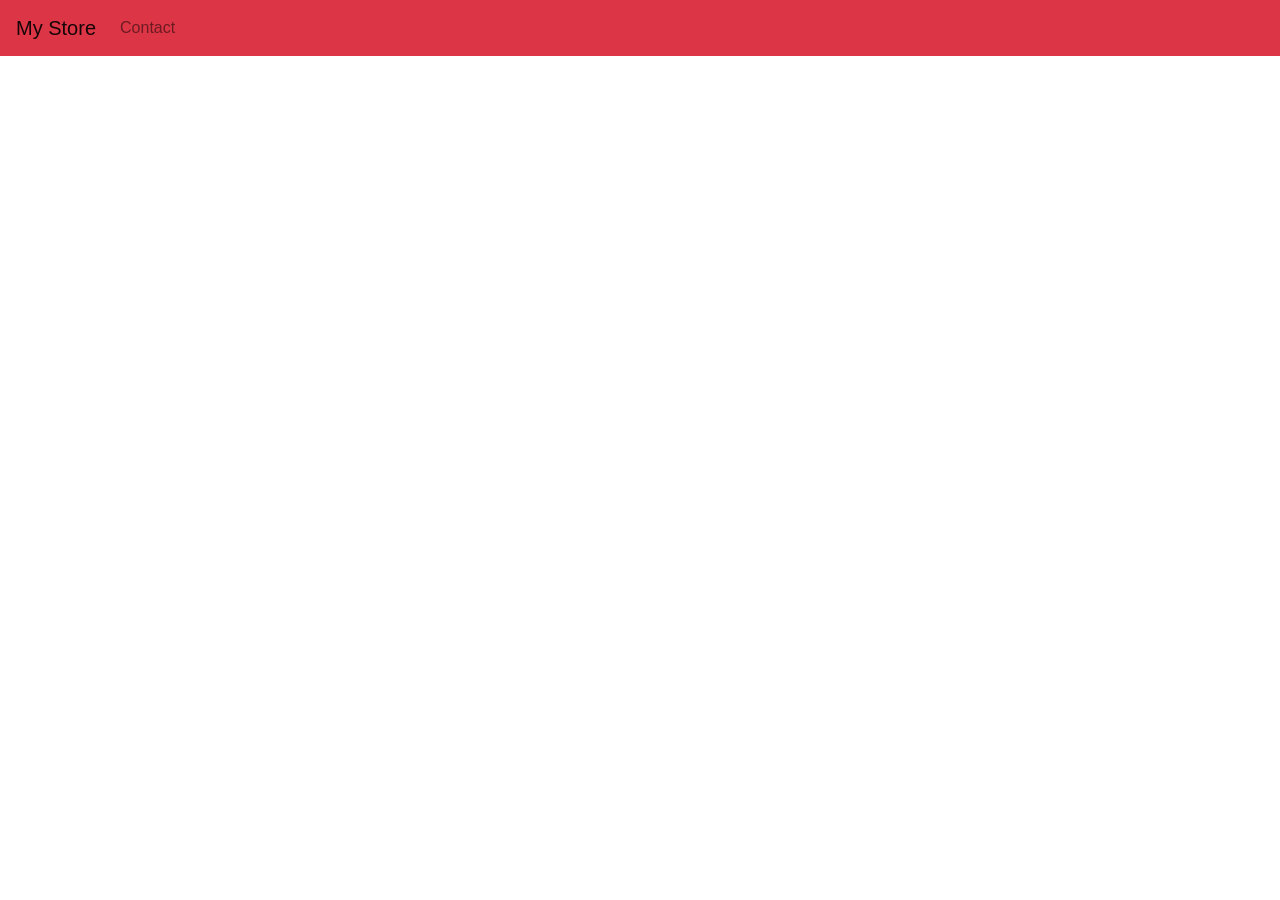
<file: index.html>
<!DOCTYPE html>
<html lang="en">
  <head>
    <meta charset="UTF-8" />
    <meta http-equiv="X-UA-Compatible" content="IE=edge" />
    <meta name="viewport" content="width=device-width, initial-scale=1.0" />
    <link rel="stylesheet" href="styles.css" />

    <title>Home</title>
    <link 
      rel="stylesheet"
      href="https://stackpath.bootstrapcdn.com/bootstrap/4.3.1/css/bootstrap.min.css"
      integrity="sha384-ggOyR0iXCbMQv3Xipma34MD+dH/1fQ784/j6cY/iJTQUOhcWr7x9JvoRxT2MZw1T"
      crossorigin="anonymous"
    />
  </head>
  <body>
    <nav class="navbar navbar-expand-lg navbar-light bg-danger">
      <a class="navbar-brand" href="#">My Store</a>
      <button
        class="navbar-toggler"
        type="button"
        data-toggle="collapse"
        data-target="#navbarNav" 
        aria-controls="navbarNav"
        aria-expanded="false"
        aria-label="Toggle navigation"
      >
        <span class="navbar-toggler-icon"></span>
      </button>
      <div class="collapse navbar-collapse" id="navbarNav">
        <ul class="navbar-nav">
          <li class="nav-item">
            <a class="nav-link" href="contact.html">Contact</a>
          </li>
        </ul>
      </div>
    </nav>

    <div class="container">
      <div id="products"></div>
    </div>

    <script src="index.js"></script>
  </body>
</html>
</file>
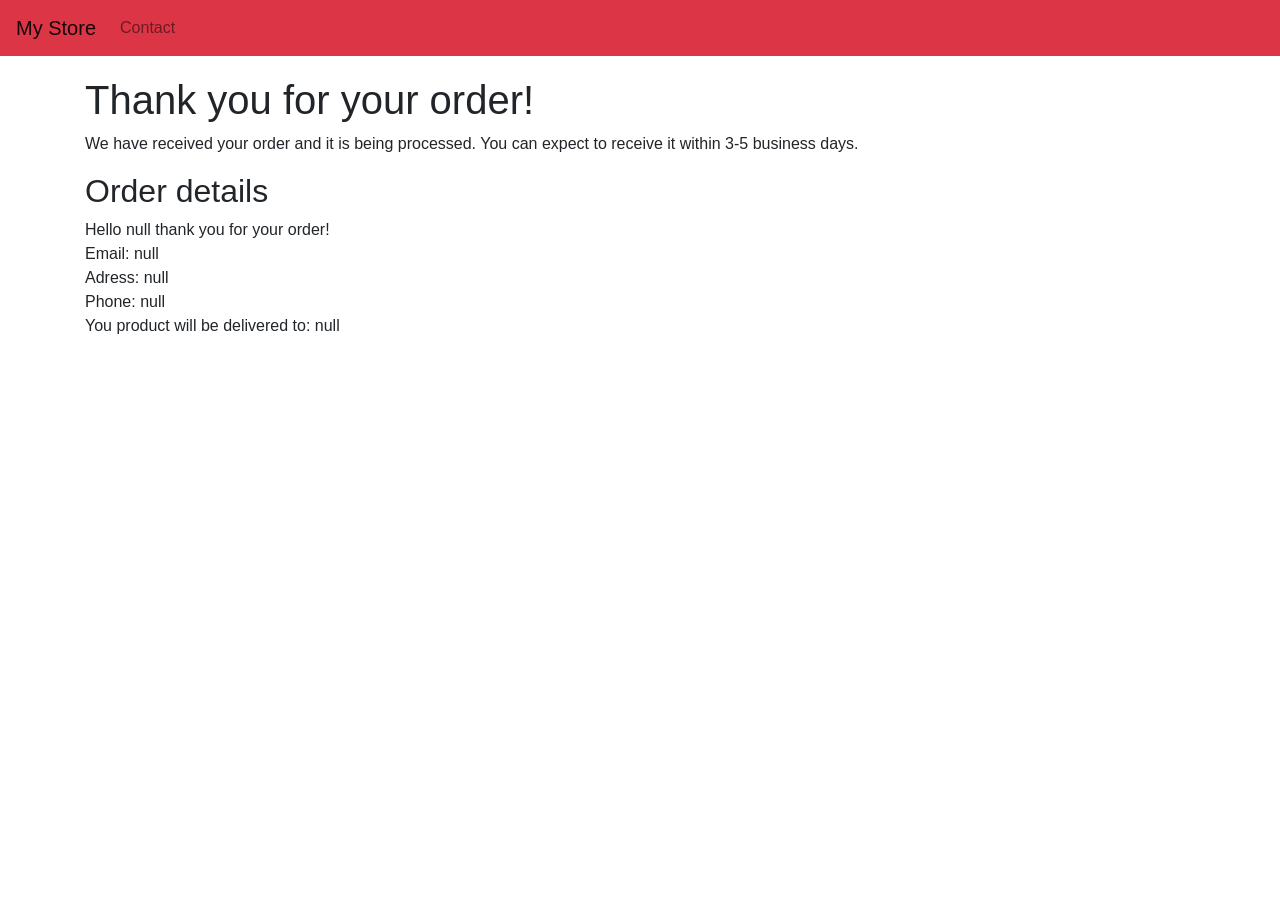
<file: confirmation.html>
<!DOCTYPE html>
<html lang="en">
  <head>
    <meta charset="UTF-8" />
    <meta http-equiv="X-UA-Compatible" content="IE=edge" />
    <meta name="viewport" content="width=device-width, initial-scale=1.0" />
    <link rel="stylesheet" href="styles.css" />

    <title>Home</title>
    <link
      rel="stylesheet"
      href="https://stackpath.bootstrapcdn.com/bootstrap/4.3.1/css/bootstrap.min.css"
      integrity="sha384-ggOyR0iXCbMQv3Xipma34MD+dH/1fQ784/j6cY/iJTQUOhcWr7x9JvoRxT2MZw1T"
      crossorigin="anonymous"
    />
  </head>
  <body>
    <nav class="navbar navbar-expand-lg navbar-light bg-danger">
      <a class="navbar-brand" href="index.html">My Store</a>
      <button
        class="navbar-toggler"
        type="button"
        data-toggle="collapse"
        data-target="#navbarNav"
        aria-controls="navbarNav"
        aria-expanded="false"
        aria-label="Toggle navigation"
      >
        <span class="navbar-toggler-icon"></span>
      </button>
      <div class="collapse navbar-collapse" id="navbarNav">
        <ul class="navbar-nav">
          <li class="nav-item">
            <a class="nav-link" href="contact.html">Contact</a>
          </li>
        </ul>
      </div>
    </nav>
    <div class="container">
      <h1>Thank you for your order!</h1>
      <p>
        We have received your order and it is being processed. You can expect to
        receive it within 3-5 business days.
      </p>
      <h2>Order details</h2>
      <div id="product"></div>
      <div id="confirmation"></div>
    </div>
    <script src="confirmation.js"></script>
  </body>
</html>
</file>
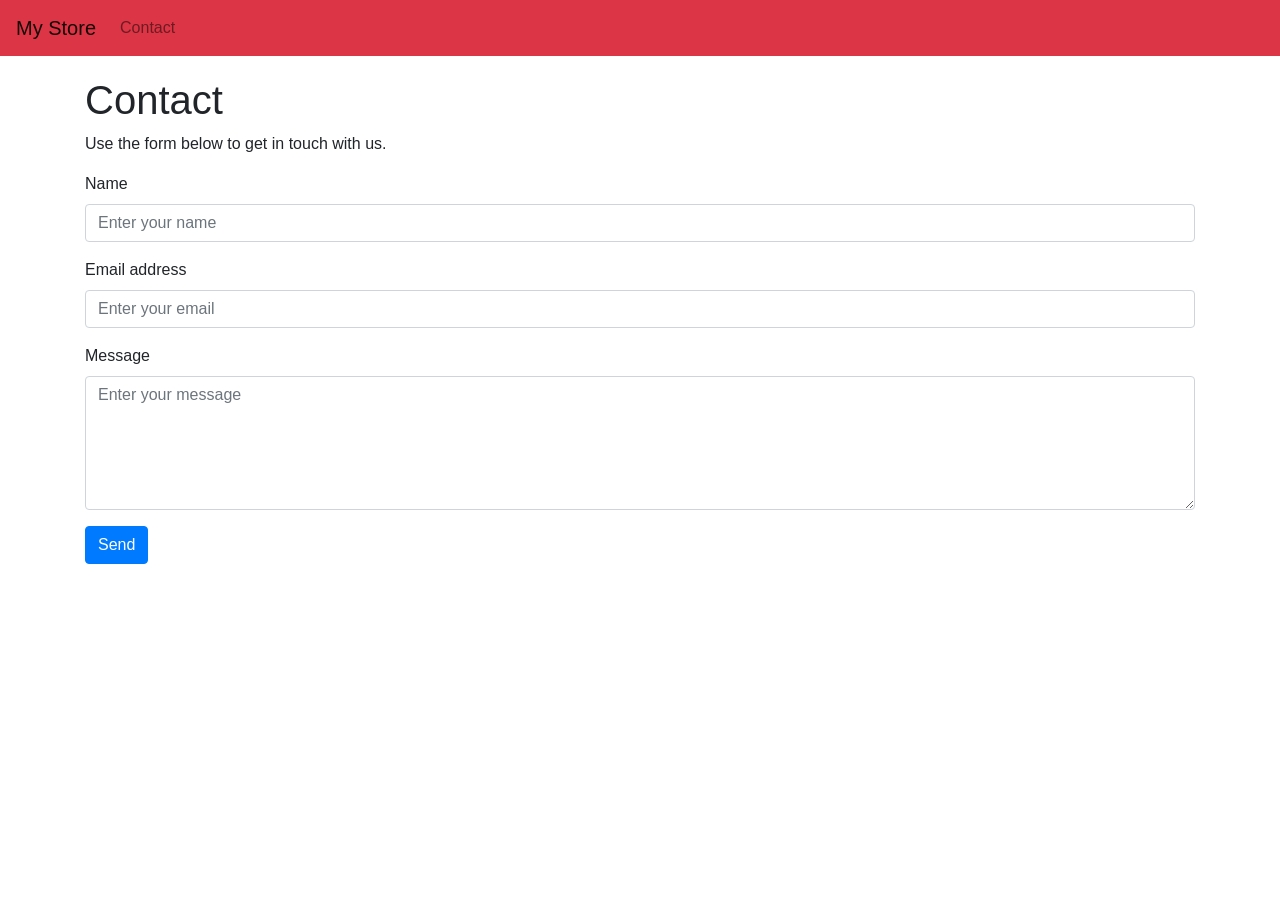
<file: contact.html>
<!DOCTYPE html>
<html lang="en">
  <head>
    <meta charset="UTF-8" />
    <meta http-equiv="X-UA-Compatible" content="IE=edge" />
    <meta name="viewport" content="width=device-width, initial-scale=1.0" />
    <link rel="stylesheet" href="styles.css" />

    <title>Contact</title>
    <link
      rel="stylesheet"
      href="https://stackpath.bootstrapcdn.com/bootstrap/4.3.1/css/bootstrap.min.css"
      integrity="sha384-ggOyR0iXCbMQv3Xipma34MD+dH/1fQ784/j6cY/iJTQUOhcWr7x9JvoRxT2MZw1T"
      crossorigin="anonymous"
    />
  </head>
  <body>
    <nav class="navbar navbar-expand-lg navbar-light bg-danger">
      <a class="navbar-brand" href="index.html">My Store</a>
      <button
        class="navbar-toggler"
        type="button"
        data-toggle="collapse"
        data-target="#navbarNav"
        aria-controls="navbarNav"
        aria-expanded="false"
        aria-label="Toggle navigation"
      >
        <span class="navbar-toggler-icon"></span>
      </button>
      <div class="collapse navbar-collapse" id="navbarNav">
        <ul class="navbar-nav">
          <li class="nav-item">
            <a class="nav-link" href="contact.html">Contact</a>
          </li>
        </ul>
      </div>
    </nav>

    <div class="container">
      <h1>Contact</h1>
      <p>Use the form below to get in touch with us.</p>
      <form id="contact-form">
        <div class="form-group">
          <label for="name">Name</label>
          <input
            type="text"
            class="form-control"
            id="name"
            placeholder="Enter your name"
            required
            minlength="2"
            maxlength="50"
          />
        </div>
        <div class="form-group">
          <label for="email">Email address</label>
          <input
            type="email"
            class="form-control"
            id="email"
            placeholder="Enter your email"
            required
            maxlength="50"
          />
        </div>
        <div class="form-group">
          <label for="message">Message</label>
          <textarea
            class="form-control"
            id="message"
            rows="5"
            placeholder="Enter your message"
            required
            minlength="10"
            maxlength="500"
          ></textarea>
        </div>
        <button type="submit" class="btn btn-primary">Send</button>
      </form>
    </div>

    <script
      src="https://code.jquery.com/jquery-3.3.1.slim.min.js"
      integrity="sha384-q8i/X+965DzO0rT7abK41JStQIAqVgRVzpbzo5smXKp4YfRvH+8abtTE1Pi6jizo"
      crossorigin="anonymous"
    ></script>
    <script
      src="https://cdn.jsdelivr.net/npm/@popperjs/core@2.9.3/dist/umd/popper.min.js"
      integrity="sha384-0/qcb/ZaOtg7zLVKj9D9rI2Fm1evlw7tqcnBt"
    ></script>
  </body>
</html>
</file>
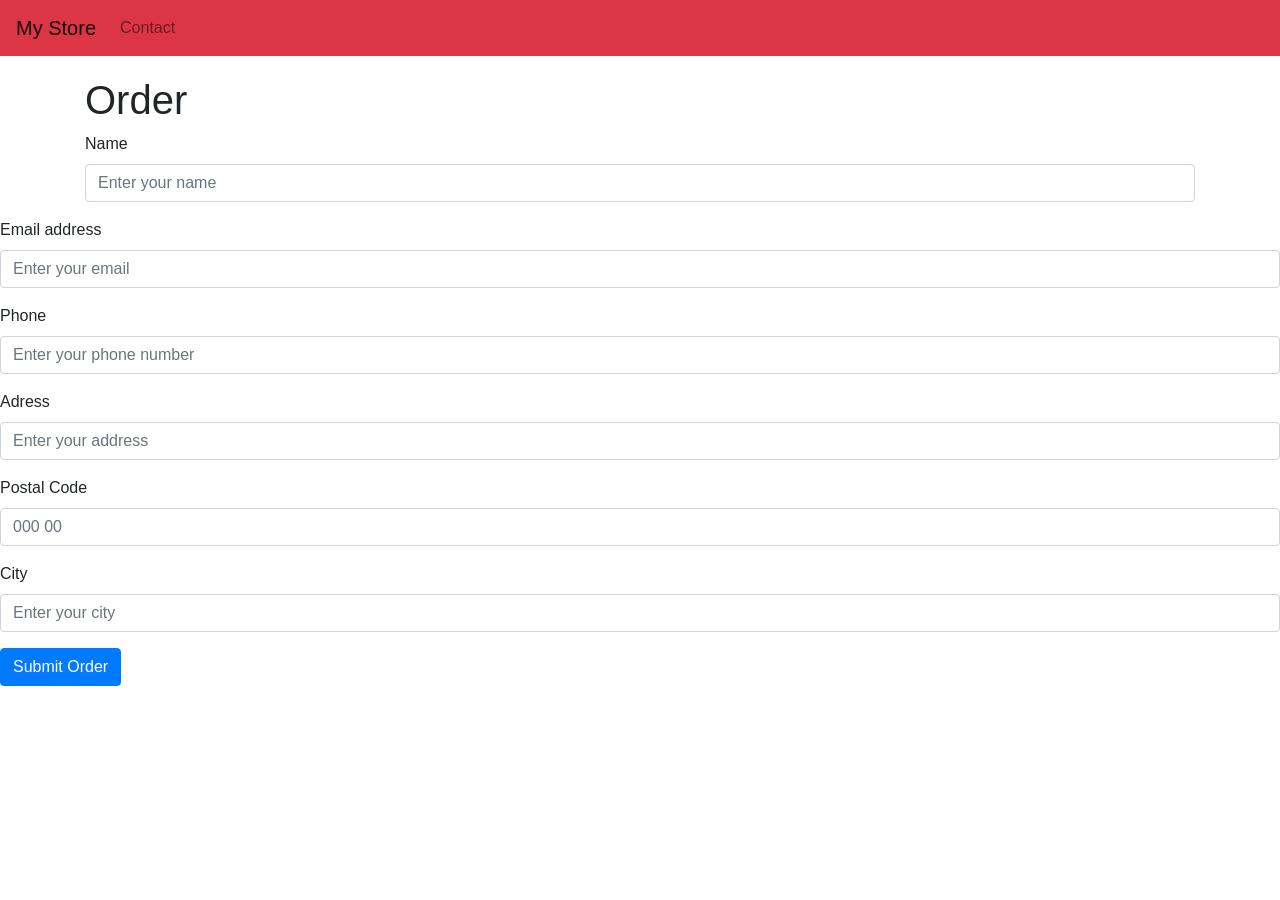
<file: order.html>
<!DOCTYPE html>
<html lang="en">
  <head>
    <meta charset="UTF-8" />
    <meta http-equiv="X-UA-Compatible" content="IE=edge" />
    <meta name="viewport" content="width=device-width, initial-scale=1.0" />
    <link rel="stylesheet" href="styles.css" />

    <title>Home</title>
    <link
      rel="stylesheet"
      href="https://stackpath.bootstrapcdn.com/bootstrap/4.3.1/css/bootstrap.min.css"
      integrity="sha384-ggOyR0iXCbMQv3Xipma34MD+dH/1fQ784/j6cY/iJTQUOhcWr7x9JvoRxT2MZw1T"
      crossorigin="anonymous"
    />
  </head>
  <body>
    <nav class="navbar navbar-expand-lg navbar-light bg-danger">
      <a class="navbar-brand" href="index.html">My Store</a>
      <button
        class="navbar-toggler"
        type="button"
        data-toggle="collapse"
        data-target="#navbarNav"
        aria-controls="navbarNav"
        aria-expanded="false"
        aria-label="Toggle navigation"
      >
        <span class="navbar-toggler-icon"></span>
      </button>
      <div class="collapse navbar-collapse" id="navbarNav">
        <ul class="navbar-nav">
          <li class="nav-item">
            <a class="nav-link" href="contact.html">Contact</a>
          </li>
        </ul>
      </div>
    </nav>
    <div class="container">
      <h1>Order</h1>
      <form id="order-form">
        <div class="form-group">
          <label for="name">Name</label>
          <input
            type="text"
            class="form-control"
            id="name"
            placeholder="Enter your name"
            required
          />
          </div>
        </div>
        <div class="form-group">
          <label for="email">Email address</label>
          <input
            
            class="form-control"
            id="email"
            placeholder="Enter your email"
            required
          />
          </div>
        </div>
        <div class="form-group">
          <label for="phone">Phone</label>
          <input
            type="text"
            class="form-control"
            id="phone"
            placeholder="Enter your phone number"
            required
          />
          </div>
        </div>
        <div class="form-group">
          <label for="adress">Adress</label>
          <input
            type="text"
            class="form-control"
            id="adress"
            placeholder="Enter your address"
            required
          />
          </div>
        </div>
        <div class="form-group">
          <label for="postal_code">Postal Code</label>
          <input
            type="text"
            class="form-control"
            id="postal_code"
            placeholder="000 00"
            required
          />
          </div>
        </div>
        <div class="form-group">
          <label for="city">City</label>
          <input
            type="text"
            class="form-control"
            id="city"
            placeholder="Enter your city"
            required
          />
          </div>
        </div>
        <button type="submit" class="btn btn-primary">Submit Order</button>
      </form>
    </div>
    <script src="order.js"></script>
  </body>
</html>
</file>
<file: styles.css>
body {
    font-family: Arial, sans-serif;
    margin: 0;
    padding: 0;
  }
  
  .container {
    margin-top: 20px;
    
  }
  
  .product {
    margin-bottom: 20px;
  }
  
  .card {
    height: 100%;
  
      box-shadow: 10px 10px rgb(188, 188, 188);
      gap: 30px;
  
  }
  
  .card img {
    max-height: 300px;
    min-height: 300px;
    object-fit: cover;
    border-radius: 20%;
    border: 2px solid grey;
    box-shadow: 10px 10px rgb(78, 78, 78);
  }
  .card img:hover {
    transform: scale(1.2);
  transition: transform 0.3s ease;
    
  }
  
  .btn-order {
    margin-top: auto;
    background-color: red;
  }
  

  #bild {
    height: 200px;
    width: 200px;
    border-radius: 10%;
    margin-left: 20%;
  } 



/*INDEX CSS*/

/* Responsiv CSS-Layout */
@media (min-width: 576px) {
    .product-card {
      width: 100%;
    }
  }
  
  @media (min-width: 768px) {
    .product-card {
      width: 50%;
    }
  }
  
  @media (min-width: 992px) {
    .product-card {
      width: 33.33%;
    }
  }
  
  @media (min-width: 1200px) {
    .product-card {
      width: 25%;
    }
  }
  
  /* Anpassning av card-komponenten */
  .card {
    margin-bottom: 1rem;
  }
  
  .card-img-top {
    height: 200px;
    object-fit: cover;
  }
  
  .card-body {
    display: flex;
    flex-direction: column;
    justify-content: space-between;
  }
  
  .card-title {
    font-size: 1.25rem;
  }
  
  .card-text {
    margin-bottom: 0.5rem;
  }
  
  .card-price {
    font-size: 1.5rem;
    font-weight: bold;
    margin-bottom: 0.5rem;
  }
  
  .card-button {
    align-self: center;
  }
</file>
